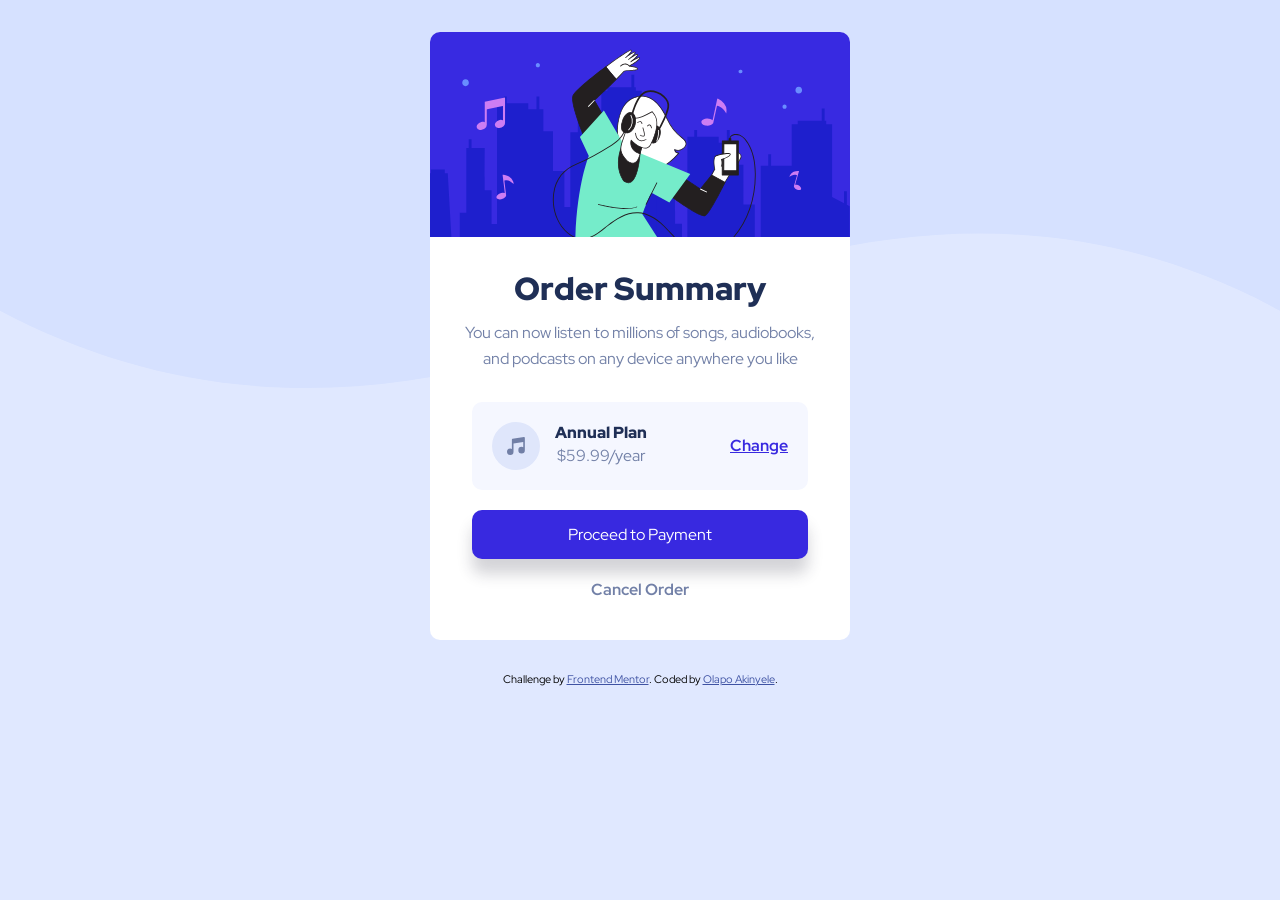
<file: index.html>
<!DOCTYPE html>
<html lang="en">

<head>
    <meta charset="UTF-8">
    <meta http-equiv="X-UA-Compatible" content="IE=edge">
    <meta name="viewport" content="width=device-width, initial-scale=1.0">
    <link rel="shortcut icon" href="../images/favicon-32x32.png">
    <link rel="stylesheet" href="style.css">
    <title>Frontend Mentor | Order summary card</title>
</head>

<body>
    <div class="container">
        <div class="case">
            <img src="images/illustration-hero.svg" alt="">
            <div class="order_summary">
                <h1 class="text-dark">
                    Order Summary
                </h1>
                <p class="text-light">
                    You can now listen to millions of songs, audiobooks, and podcasts on any device anywhere you like
                </p>
            </div>

            <div class="box">
                <div class="inner-box">
                    <img src="images/icon-music.svg" alt="">
                    <div>
                        <p class="text-dark">Annual Plan</p>
                        <p class="text-light">$59.99/year</p>
                    </div>
                </div>
                <a href="#">Change</a>
            </div>
            <a class="btn decor" href="#">Proceed to Payment</a>
            <a class="last-btn decor" href="#">Cancel Order</a>
        </div>
    </div>

    <div class="attribution">
        Challenge by <a href="https://www.frontendmentor.io?ref=challenge" target="_blank">Frontend Mentor</a>.
        Coded by <a href="#">Olapo Akinyele</a>.
    </div>
</body>

</html>
</file>
<file: style.css>
@import url('https://fonts.googleapis.com/css2?family=Red+Hat+Display:wght@500;700;900&display=swap');
*{
    margin: 0;
    padding: 0;
    box-sizing: border-box;
}
:root{
   --bg-primary: hsl(225, 100%, 94%);
   --bg-secondary: hsl(245, 75%, 52%);
    --bg-light:hsl(225, 100%, 98%);
   --text-light: hsl(224, 23%, 55%);
   --text-dark: hsl(223, 47%, 23%);
    --fonts: 16px;
    --bold-1: 500;
    --bold-2: 700;
    --bold-3: 900;
}
.attribution {
    font-size: 11px;
    text-align: center;
    margin-bottom: 20px;
  }

  .attribution a {
    color: hsl(228, 45%, 44%);
  }
.text-dark{
    color: var(--text-dark);
    font-weight: var(--bold-3);
}
.text-light{
    color: var(--text-light);
    line-height: 1.6;
}
.decor{
    text-decoration: none;
}

body{
    font-family: 'Red Hat Display';
    background: url('images/pattern-background-desktop.svg')no-repeat;
    background-size: contain;
    background-color: var(--bg-primary);
   
  
    
}

.container{
    display: flex;
    align-items: center;
    justify-content: center;
    padding: 2rem;
    /* height: 100vh;    */
}
.container .case{
    display: flex;
    justify-content: center;
    align-items: center;
    flex-direction: column;
    width: 420px;
    text-align: center;
    background: #fff;
    border-radius: 10px;
    
}

.case > img{
    width: 100%;
    border-top-right-radius: 10px;
    border-top-left-radius: 10px;

}
.order_summary{
    padding: 20px;
    margin: 10px;
}
.order_summary >h1{
    margin-bottom: 10px;
}

.box{
    display: flex;
    align-items: center;
    justify-content: space-between;
    background: var(--bg-light);
    padding: 20px;
    border-radius: 10px;
    width: 80%;
    margin-bottom: 20px;
    
    
}
.box a{
    font-weight: var(--bold-2);
    color:var(--bg-secondary);
    transition: all 0.1s ease;
}
.box a:hover {
    text-decoration: none;
    opacity: 0.7;
}
.inner-box{
    display: flex;
    align-items: center;
    justify-content: center;
}
.inner-box > img{
    margin-right: 15px;
}

.btn{
    display: block;
    padding: 14px 20px;
    width: 80%;
    background: var(--bg-secondary);
    color: #fff;
    border-radius: 10px;
    transition: all 0.1s ease;
    cursor: pointer;
    box-shadow: 0px 15px 15px rgba(42, 41, 58, 0.2);
    border: none;
}
.btn:hover{
    opacity: 0.7;
}
.last-btn{
    margin: 20px 0 40px;
    color: var(--text-light);
    font-weight: var(--bold-2);
    transition: all 0.1s ease;
}
.last-btn:hover{
    color:var(--text-dark)
}
@media(max-width: 375px){
    body{
        background: url('images/pattern-background-mobile.svg')no-repeat;
        background-color: var(--bg-primary);
        background-size: contain;
        font-size: 0.75rem;
        
        
    }
    .container{
        margin: 20px 0;
    }
    .box{
        width: 85%;
        padding: 10px;
    }
    .btn{
        width: 85%;
    }
    .inner-box > img{
        margin-right: 10px;
    }

}
</file>
<file: challenge1/style.css>
@import url('https://fonts.googleapis.com/css2?family=Red+Hat+Display:wght@500;700;900&display=swap');
*{
    margin: 0;
    padding: 0;
    box-sizing: border-box;
}
:root{
   --bg-primary: hsl(225, 100%, 94%);
   --bg-secondary: hsl(245, 75%, 52%);
    --bg-light:hsl(225, 100%, 98%);
   --text-light: hsl(224, 23%, 55%);
   --text-dark: hsl(223, 47%, 23%);
    --fonts: 16px;
    --bold-1: 500;
    --bold-2: 700;
    --bold-3: 900;
}
.attribution {
    font-size: 11px;
    text-align: center;
    margin-bottom: 20px;
  }

  .attribution a {
    color: hsl(228, 45%, 44%);
  }
.text-dark{
    color: var(--text-dark);
    font-weight: var(--bold-3);
}
.text-light{
    color: var(--text-light);
    line-height: 1.6;
}
.decor{
    text-decoration: none;
}

body{
    font-family: 'Red Hat Display';
    background: url('../images/pattern-background-desktop.svg')no-repeat;
    background-size: contain;
    background-color: var(--bg-primary);
   
  
    
}

.container{
    display: flex;
    align-items: center;
    justify-content: center;
    padding: 2rem;
    /* height: 100vh;    */
}
.container .case{
    display: flex;
    justify-content: center;
    align-items: center;
    flex-direction: column;
    width: 420px;
    text-align: center;
    background: #fff;
    border-radius: 10px;
    
}

.case > img{
    width: 100%;
    border-top-right-radius: 10px;
    border-top-left-radius: 10px;

}
.order_summary{
    padding: 20px;
    margin: 10px;
}
.order_summary >h1{
    margin-bottom: 10px;
}

.box{
    display: flex;
    align-items: center;
    justify-content: space-between;
    background: var(--bg-light);
    padding: 20px;
    border-radius: 10px;
    width: 80%;
    margin-bottom: 20px;
    
    
}
.box a{
    font-weight: var(--bold-2);
    color:var(--bg-secondary);
    transition: all 0.1s ease;
}
.box a:hover {
    text-decoration: none;
    opacity: 0.7;
}
.inner-box{
    display: flex;
    align-items: center;
    justify-content: center;
}
.inner-box > img{
    margin-right: 15px;
}

.btn{
    display: block;
    padding: 14px 20px;
    width: 80%;
    background: var(--bg-secondary);
    color: #fff;
    border-radius: 10px;
    transition: all 0.1s ease;
    cursor: pointer;
    box-shadow: 0px 15px 15px rgba(42, 41, 58, 0.2);
    border: none;
}
.btn:hover{
    opacity: 0.7;
}
.last-btn{
    margin: 20px 0 40px;
    color: var(--text-light);
    font-weight: var(--bold-2);
    transition: all 0.1s ease;
}
.last-btn:hover{
    color:var(--text-dark)
}
@media(max-width: 375px){
    body{
        background: url('../images/pattern-background-mobile.svg')no-repeat;
        background-color: var(--bg-primary);
        background-size: contain;
        font-size: 0.75rem;
        
        
    }
    .container{
        margin: 20px 0;
    }
    .box{
        width: 85%;
        padding: 10px;
    }
    .btn{
        width: 85%;
    }
    .inner-box > img{
        margin-right: 10px;
    }

}
</file>
